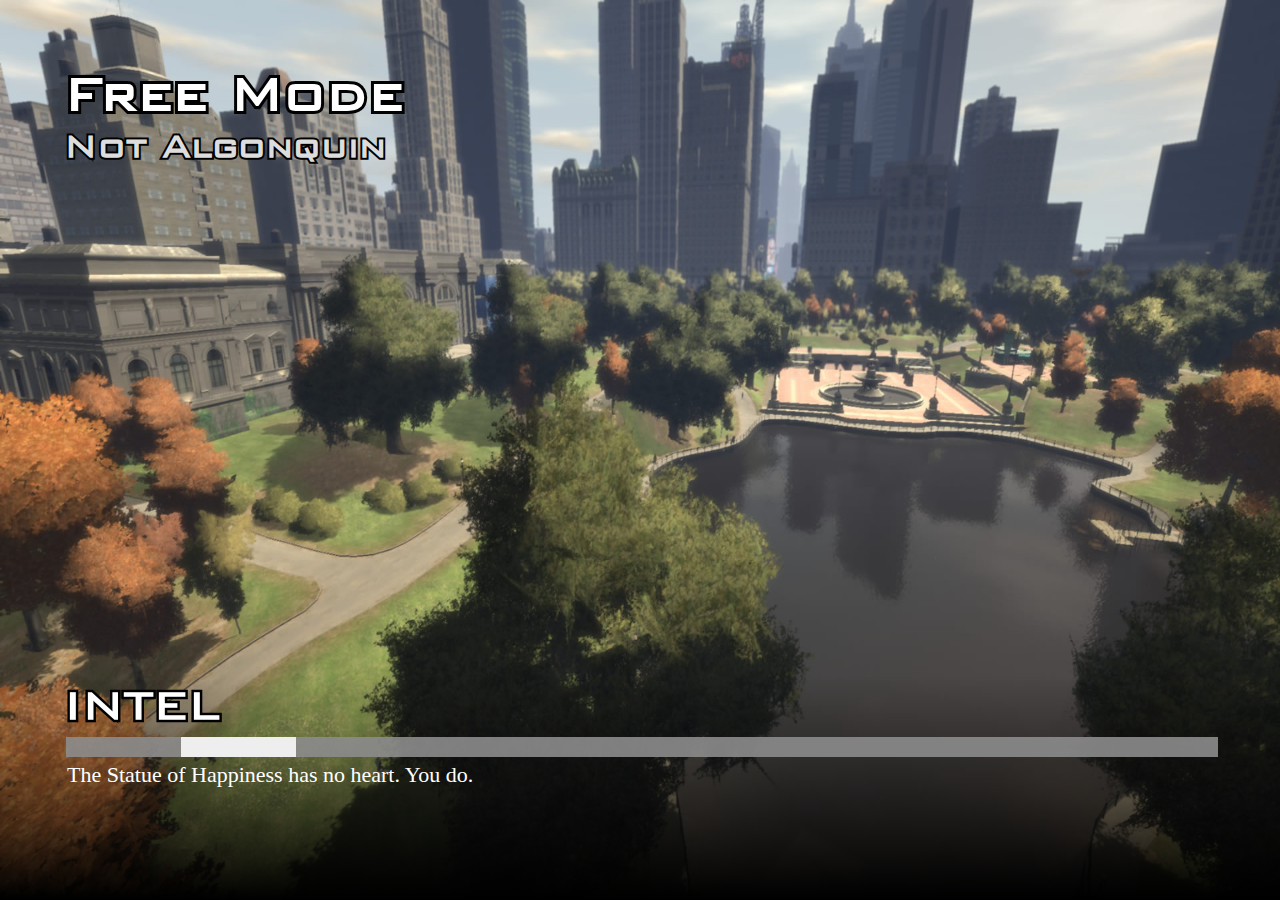
<file: resources/[test]/example-loadscreen/index.html>
<html>
    <head>
        <link href="keks.css" rel="stylesheet" type="text/css" />
    </head>
    <body>
        <div class="backdrop">
            <div class="top">
                <h1 title="Free Mode">Free Mode</h1>
                <h2 title="Not Algonquin">Not Algonquin</h2>
            </div>

            <div class="letni">
                <h2 title="INTEL">Intel</h2>
                <h3></h3>
                <div class="loadbar"><div class="thingy"></div></div>
                <p>The Statue of Happiness has no heart. You do.</p>
            </div>
            <div class="bottom">
                <div id="gradient">
                </div>
            </div>
        </div>

<script type="text/javascript">
// this will actually restart the loading bar a lot, making multiple loading bars is an exercise to the reader... for now.
// for a set of possible events, see https://github.com/citizenfx/fivem/blob/master/code/components/loading-screens-five/src/LoadingScreens.cpp
var count = 0;
var thisCount = 0;

const emoji = {
    INIT_BEFORE_MAP_LOADED: [ '🍉' ],
    INIT_AFTER_MAP_LOADED: [ '🍋', '🍊' ],
    INIT_SESSION: [ '🍐', '🍅', '🍆' ],
};

const handlers = {
    startInitFunctionOrder(data)
    {
        count = data.count;

        document.querySelector('.letni h3').innerHTML += emoji[data.type][data.order - 1] || '';
    },

    initFunctionInvoking(data)
    {
        document.querySelector('.thingy').style.left = '0%';
        document.querySelector('.thingy').style.width = ((data.idx / count) * 100) + '%';
    },

    startDataFileEntries(data)
    {
        count = data.count;

        document.querySelector('.letni h3').innerHTML += "\u{1f358}";
    },

    performMapLoadFunction(data)
    {
        ++thisCount;

        document.querySelector('.thingy').style.left = '0%';
        document.querySelector('.thingy').style.width = ((thisCount / count) * 100) + '%';
    },

    onLogLine(data)
    {
        document.querySelector('.letni p').innerHTML = data.message + "..!";
    }
};

window.addEventListener('message', function(e)
{
    (handlers[e.data.eventName] || function() {})(e.data);
});
</script>
    </body>
</html>
</file>
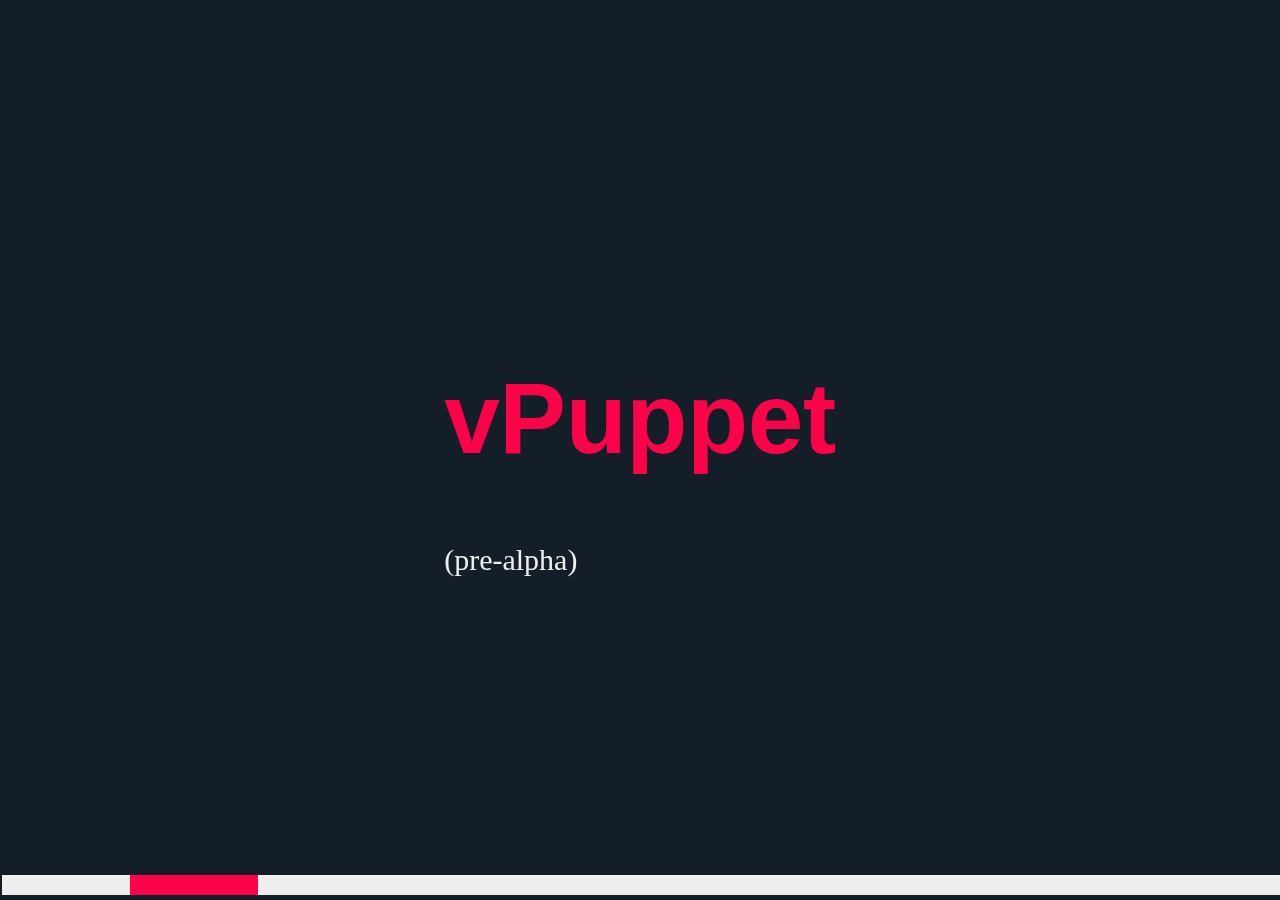
<file: resources/[ui]/loadscreen/src/index.html>
<html>
    <head>
        <meta name="viewport" content="width=device-width,initial-scale=1">
        <link rel="stylesheet" media="screen" href="main.css">
    </head>
    <body class="bg">
        <div class="container">
            <h1 class="logo">vPuppet</h1>
            <p class="subHeader">(pre-alpha)</p>
        </div>
        <div id="audio">
            <audio controls loop autoplay hidden>
            <!-- Audio is looped, plays automatically and is hidden -->
                <source src="loadSong.mp3" type="audio/mp3">
            </audio>
        </div>
        <div class="loadbar">

            <div class="progressBar"></div>
        </div>
        <script src="main.js"></script>
    </body>
</html>
</file>
<file: resources/[test]/example-loadscreen/keks.css>
body
{
    margin: 0px;
    padding: 0px;
}

.backdrop
{
    position: relative;
    top: 0px;
    left: 0px;
    width: 100%;
    height: 100%;

    background-image: url(loadscreen.jpg);
    background-size: 100% 100%;
}

.bottom
{
    position: absolute;
    bottom: 0px;
    width: 100%;
    height: 100%;
}

#gradient
{
    position: absolute;
    bottom: 0px;
    width: 100%;

    height: 25%;

    background: linear-gradient(to bottom, rgba(0, 0, 0, 0) 0%, rgba(0, 0, 0, 1) 100%);
}

@font-face {
    font-family: 'BankGothic';
    src: url('bankgothic.ttf') format('truetype');
    font-weight: normal;
    font-style: normal;
}

h1, h2 {
  position: relative;
  background: transparent;
  z-index: 0;
}
/* add a single stroke */
h1:before, h2:before {
  content: attr(title);
  position: absolute;
  -webkit-text-stroke: 0.1em #000;
  left: 0;
  z-index: -1;
}


.letni
{
    position: absolute;
    left: 5%;
    right: 5%;
    bottom: 10%;

    z-index: 5;

    color: #fff;

    font-family: "Segoe UI";
}

.letni p
{
    font-size: 22px;

    margin-left: 3px;

    margin-top: 0px;
}

.letni h2, .letni h3
{
    font-family: BankGothic;

    text-transform: uppercase;

    font-size: 50px;

    margin: 0px;

    display: inline-block;
}

.top
{
    color: #fff;

    position: absolute;
    top: 7%;
    left: 5%;
    right: 5%;
}

.top h1
{
    font-family: BankGothic;
    font-size: 60px;

    margin: 0px;
}

.top h2
{
    font-family: BankGothic;
    font-size: 40px;

    margin: 0px;

    color: #ddd;
}

.loadbar
{
    width: 100%;
    background-color: rgba(140, 140, 140, .9);
    height: 20px;

    margin-left: 2px;
    margin-right: 3px;

    margin-top: 5px;
    margin-bottom: 5px;

    overflow: hidden;

    position: relative;

    display: block;
}

.thingy
{
    width: 10%;
    background-color: #eee;
    height: 20px;

    position: absolute;
    left: 10%;
}
</file>
<file: resources/[ui]/loadscreen/src/main.css>
* {
    color: #eee;
    font-size: 30px;
}
.bg {
    background-color: #131e29;
}
.container {
    position: fixed;
    top: 50%;
    left: 50%;
    transform: translate(-50%, -50%);
}
.loadbar {
    width: 100%;
    background-color: #eee;
    height: 20px;

    margin-left: 2px;
    margin-right: 3px;
    margin-top: 5px;
    margin-bottom: 5px;

    overflow: hidden;

    position: fixed;
    left: 0;
    bottom: 0;
    display: block;
}
.progressBar {
    width: 10%;
    background-color: #FC0349;
    height: 20px;

    position: absolute;
    left: 10%;
}
.logo{
    font-family: Impact, Charcoal, sans-serif;
    color: #FC0349;
    font-size: 100px;
    letter-spacing: -0.4px;
    font-weight: 700;
}
</file>
